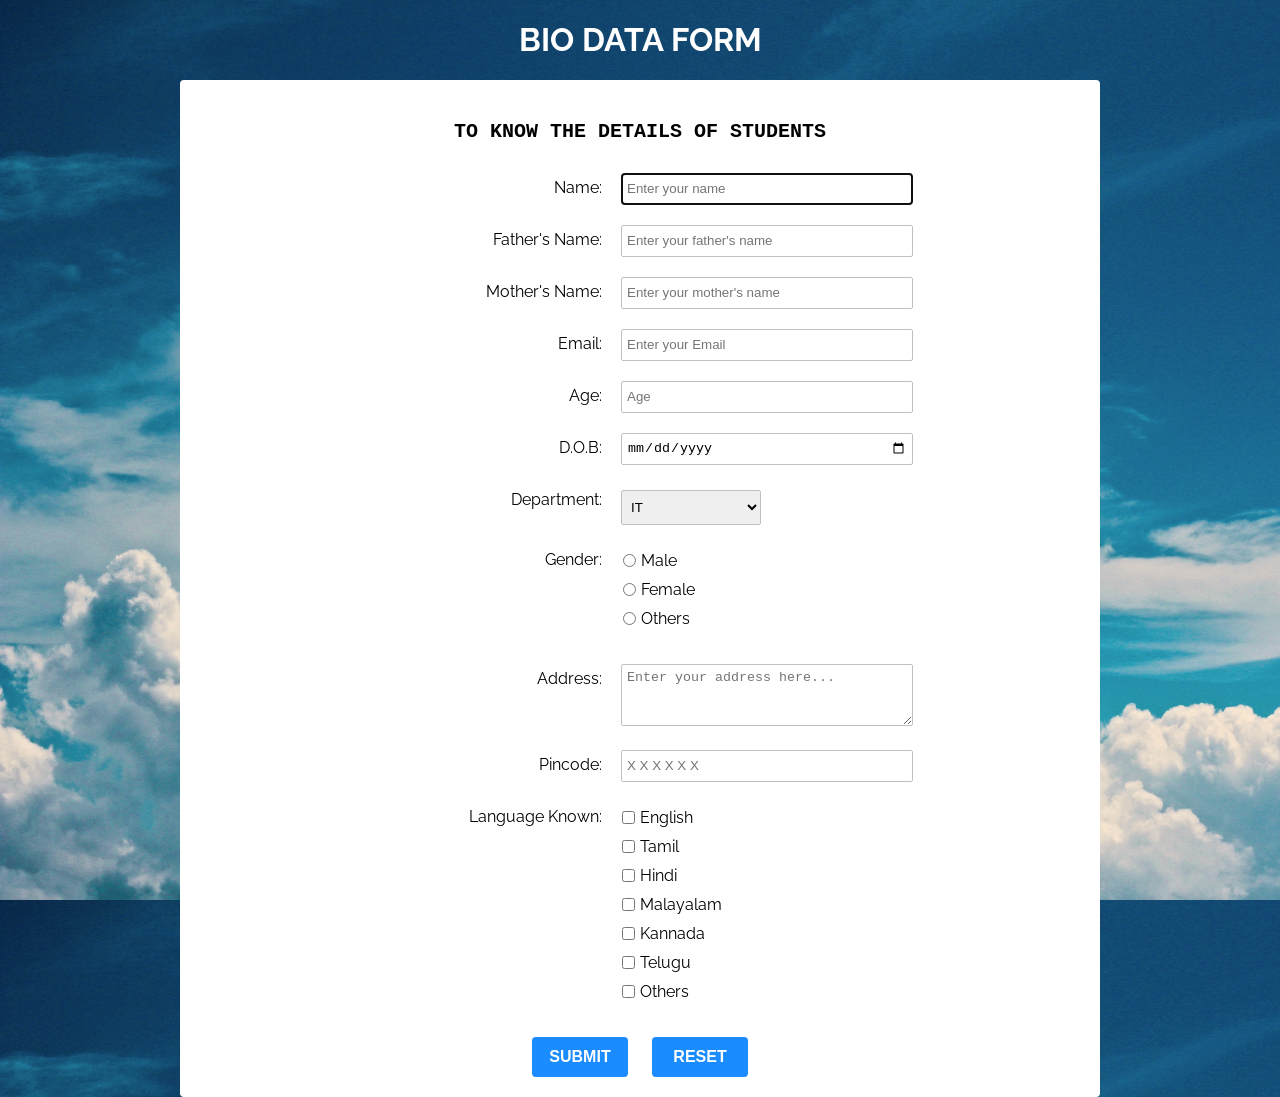
<file: Assign-1/index.html>
<!DOCTYPE html>
<html lang="en">
<head>
    <meta charset="UTF-8">
    <meta http-equiv="X-UA-Compatible" content="IE=edge">
    <meta name="viewport" content="width=device-width, initial-scale=1.0">
    <title>ASSIGNMENT-1 | FORM</title>
    <link rel="stylesheet" href="./css/style.css"> 
</head>
<body>
       <h1 id="title">BIO DATA FORM</h1>
       <div id="form-outer">
            <p> 
                <b>To know the details of students</b>
            </p>
            <form id="survey-form" method="GET" action="">
                <div class="rowTab">
                    <div class="labels">
                      <label id="name-label" for="name">Name: </label>
                    </div>
                    <div class="rightTab">
                      <input autofocus type="text" name="name" id="name" class="input-field" placeholder="Enter your name" required>
                    </div>
                </div>

                <div class="rowTab">
                    <div class="labels">
                        <label id="fname-label" for="fname">Father's Name: </label>
                    </div>
                    <div class="rightTab">
                        <input autofocus type="text" name="fname" id="fname" class="input-field" placeholder="Enter your father's name" required>
                    </div>
                </div>  

                <div class="rowTab">
                    <div class="labels">
                      <label id="mname-label" for="mname">Mother's Name: </label>
                    </div>
                    <div class="rightTab">
                      <input autofocus type="text" name="mname" id="mname" class="input-field" placeholder="Enter your mother's name" required>
                    </div>
                </div>

                <div class="rowTab">
                    <div class="labels">
                      <label id="email-label" for="email">Email: </label>
                    </div>
                    <div class="rightTab">
                      <input type="email" name="email" id="email" class="input-field" required placeholder="Enter your Email">
                    </div>
                </div>

                <div class="rowTab">
                    <div class="labels">
                      <label id="number-label" for="age">Age: </label>
                    </div>
                    <div class="rightTab">
                      <input type="number" name="age" id="number" min="1" max="125" class="input-field" placeholder="Age" required>
                    </div>
                </div>

                <div class="rowTab">
                    <div class="labels">
                      <label id="dob-label" for="dob">D.O.B: </label>
                    </div>
                    <div class="rightTab">
                      <input type="date" name="dob" id="iddob" class="input-field" required>
                    </div>
                </div>

                <div class="rowTab">
                    <div class="labels">
                      <label for="department">Department: </label>
                    </div>
                    <div class="rightTab">
                      <select id="dropdown" name="department" class="dropdown">
                      <option disabled value>Select an option</option>
                      <option value="it">IT</option>
                      <option value="cse">CSE</option>
                      <option value="ece">ECE</option>
                      <option value="mech">MECH</option>
                      <option value="civil">CIVIL</option>
                      <option value="other">Other</option>
                      </select>
                    </div>
                </div>

                <div class="rowTab">
                    <div class="labels">
                      <label for="gender">Gender: </label>
                    </div>
                    <div class="rightTab">
                      <ul style="list-style: none;">
                        <li class="radio"><label><input name="radio-buttons" value="male"  type="radio" class="userRatings" >Male</label></li>
                        <li class="radio"><label><input name="radio-buttons" value="female"  type="radio" class="userRatings" >Female</label></li>
                        <li class="radio"><label><input name="radio-buttons" value="others"  type="radio" class="userRatings" >Others</label></li>
                      </ul>
                    </div>
                </div>

                <div class="rowTab">
                    <div class="labels">
                      <label for="address">Address: </label>
                    </div>
                    <div class="rightTab">
                      <textarea id="comments" class="input-field" style="height:50px;resize:vertical;" name="address" placeholder="Enter your address here..."></textarea>
                    </div>
                </div>

                <div class="rowTab">
                    <div class="labels">
                      <label for="pincode">Pincode: </label>
                </div>

                <div class="rightTab">
                    <input type="number" name="pincode" id="idpincode" class="input-field" style="height:20px;resize:vertical;" placeholder="X X X X X X"></div>
                </div>

                <div class="rowTab">
                    <div class="labels">
                      <label for="language">Language Known: </label>
                    </div>
                    <div class="rightTab">
                      <ul id="language" style="list-style: none;">
                        <li class="checkbox"><label><input name="prefer" value="english" type="checkbox" class="userRatings">English</label></li>
                        <li class="checkbox"><label><input name="prefer" value="tamil" type="checkbox" class="userRatings">Tamil</label></li>
                        <li class="checkbox"><label><input name="prefer" value="hindi" type="checkbox" class="userRatings">Hindi</label></li>
                        <li class="checkbox"><label><input name="prefer" value="malayalam" type="checkbox" class="userRatings">Malayalam</label></li>
                        <li class="checkbox"><label><input name="prefer" value="kannada" type="checkbox" class="userRatings">Kannada</label></li>
                        <li class="checkbox"><label><input name="prefer" value="telugu" type="checkbox" class="userRatings">Telugu</label></li>
                        <li class="checkbox"><label><input name="prefer" value="others" type="checkbox" class="userRatings">Others</label></li>
                      </ul>
                    </div>
                </div>

                <button id="submit" type="submit" class="button">Submit</button>
                <button id="reset" type="reset" class="button">Reset</button>

                </div>
            </form>
       </div>
</body>
</html>
</file>
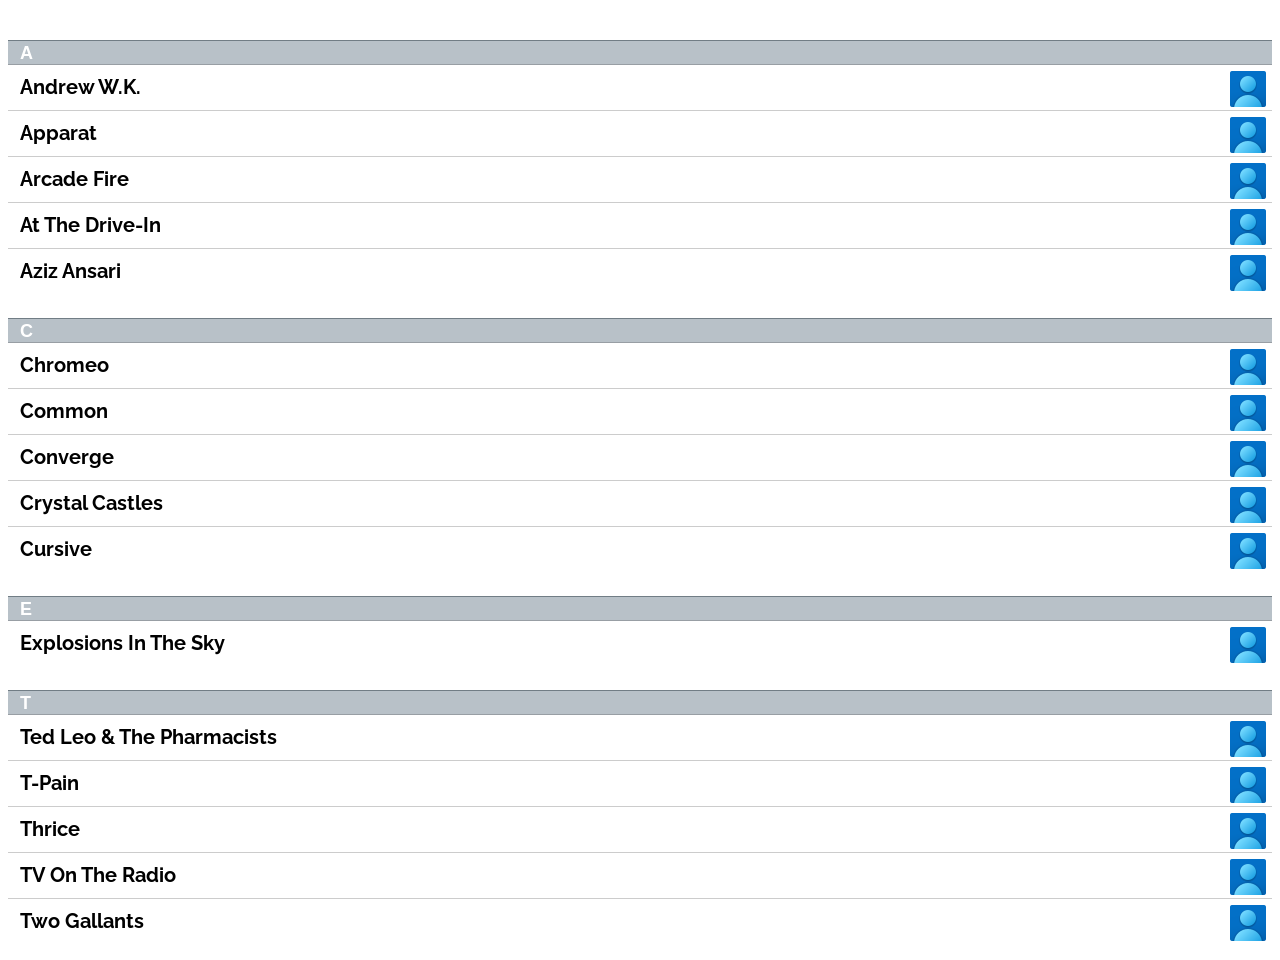
<file: Assign-2/index.html>
<!DOCTYPE html>
<html lang="en">
  <head>
    <meta charset="UTF-8" />
    <meta http-equiv="X-UA-Compatible" content="IE=edge" />
    <meta name="viewport" content="width=device-width, initial-scale=1.0" />
    <link rel="stylesheet" href="style.css" />
    <script src="https://ajax.googleapis.com/ajax/libs/jquery/3.2.1/jquery.min.js"></script>
    <script>
      $(document).ready(function () {
        $("#show").click(function () {
          $(".menu").toggle("slide");
        });
      });
    </script>
    <title>Document</title>
  </head>
  <body>
    <dl>
      <div>
        <dt>A</dt>
        <dd id="show">Andrew W.K.
            <div class="menu" style="display: none;">987654321</div>
        </dd>
        <dd>Apparat
            <div style="display: none;">987654321</div>
        </dd>
        <dd>Arcade Fire
            <div style="display: none;">987654321</div>
        </dd>
        <dd>At The Drive-In
            <div style="display: none;">987654321</div>
        </dd>
        <dd>Aziz Ansari
            <div style="display: none;">987654321</div>
        </dd>
      </div>
      <div>
        <dt>C</dt>
        <dd>Chromeo
            <div style="display: none;">987654321</div>
        </dd>
        <dd>Common
            <div style="display: none;">987654321</div>
        </dd>
        <dd>Converge
            <div style="display: none;">987654321</div>
        </dd>
        <dd>Crystal Castles
            <div style="display: none;">987654321</div>
        </dd>
        <dd>Cursive
            <div style="display: none;">987654321</div>
        </dd>
      </div>
      <div>
        <dt>E</dt>
        <dd>Explosions In The Sky
            <div style="display: none;">987654321</div>
        </dd>
      </div>
      <div>
        <dt>T</dt>
        <dd>Ted Leo &amp; The Pharmacists
            <div style="display: none;">987654321</div>
        </dd>
        <dd>T-Pain
            <div style="display: none;">987654321</div>
        </dd>
        <dd>Thrice
            <div style="display: none;">987654321</div>
        </dd>
        <dd>TV On The Radio
            <div style="display: none;">987654321</div>
        </dd>
        <dd>Two Gallants
            <div style="display: none;">987654321</div>
        </dd>
      </div>
    </dl>
  </body>
</html>
</file>
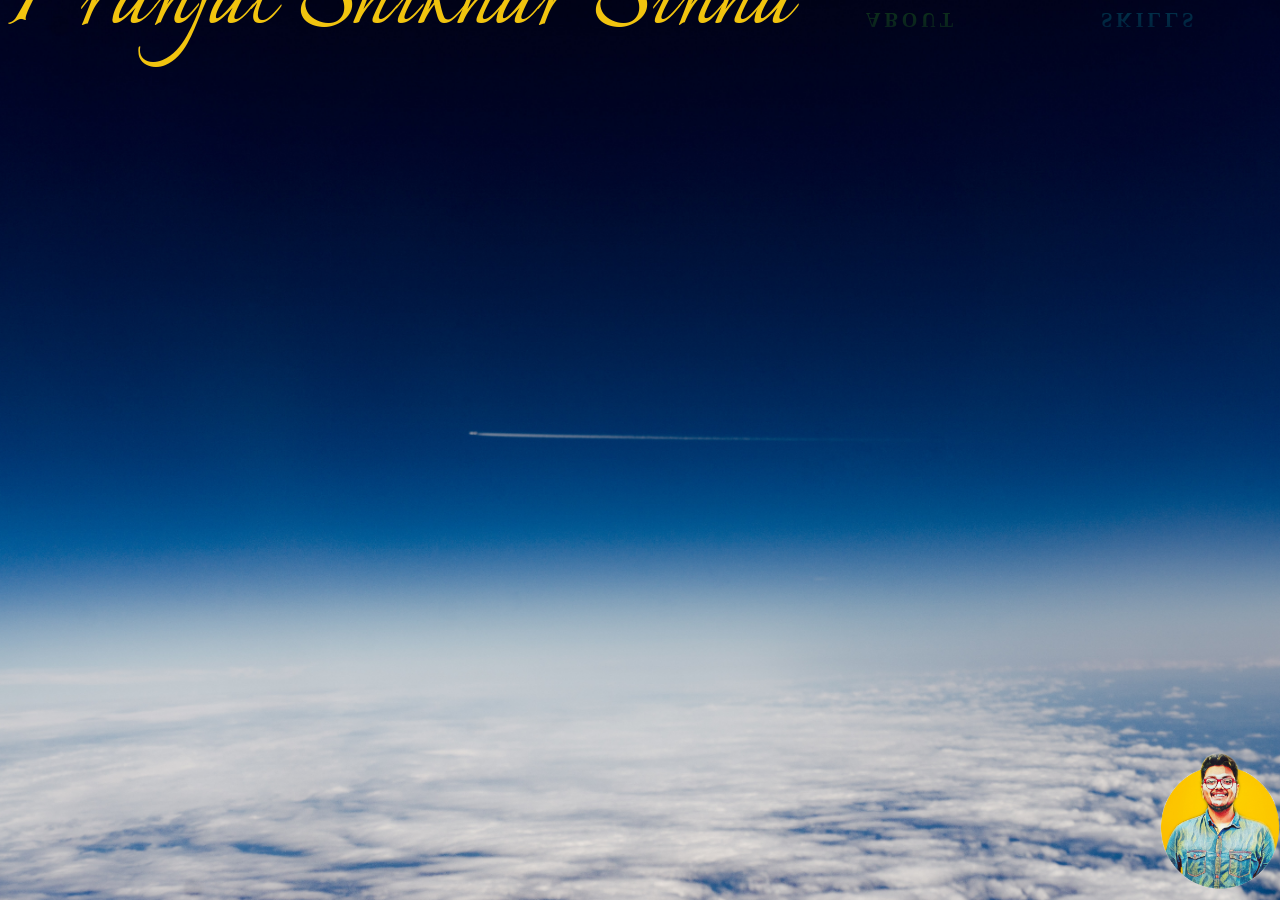
<file: Assign-3/index.html>
<!DOCTYPE html>
<html>
<head>
	<meta charset="utf-8">
	<title>Portfolio!</title>
	<link rel="stylesheet" type="text/css" href="style.css">
	<link rel="stylesheet" href="https://stackpath.bootstrapcdn.com/font-awesome/4.7.0/css/font-awesome.min.css">
	<link href="https://fonts.googleapis.com/css?family=Italianno&display=swap" rel="stylesheet">
</head>
<body>
	<p>
		<span>Pranjal&nbsp;</span>
		<span>Shikhar&nbsp;</span>
		<span>Sinha</span>
	</p>

	<a href="#">
		<span></span>
		<span></span>
		<span></span>
		<span></span>
		<strong>ABOUT</strong>
	</a>
	<a href="#">
		<span></span>
		<span></span>
		<span></span>
		<span></span>
		<strong>SKILLS</strong>
	</a>
	<a href="#">
		<span></span>
		<span></span>
		<span></span>
		<span></span>
		<strong>Contact</strong>
	</a>
	<img src="./images/homepage_icon.png">
	
</body>
</html>
</file>
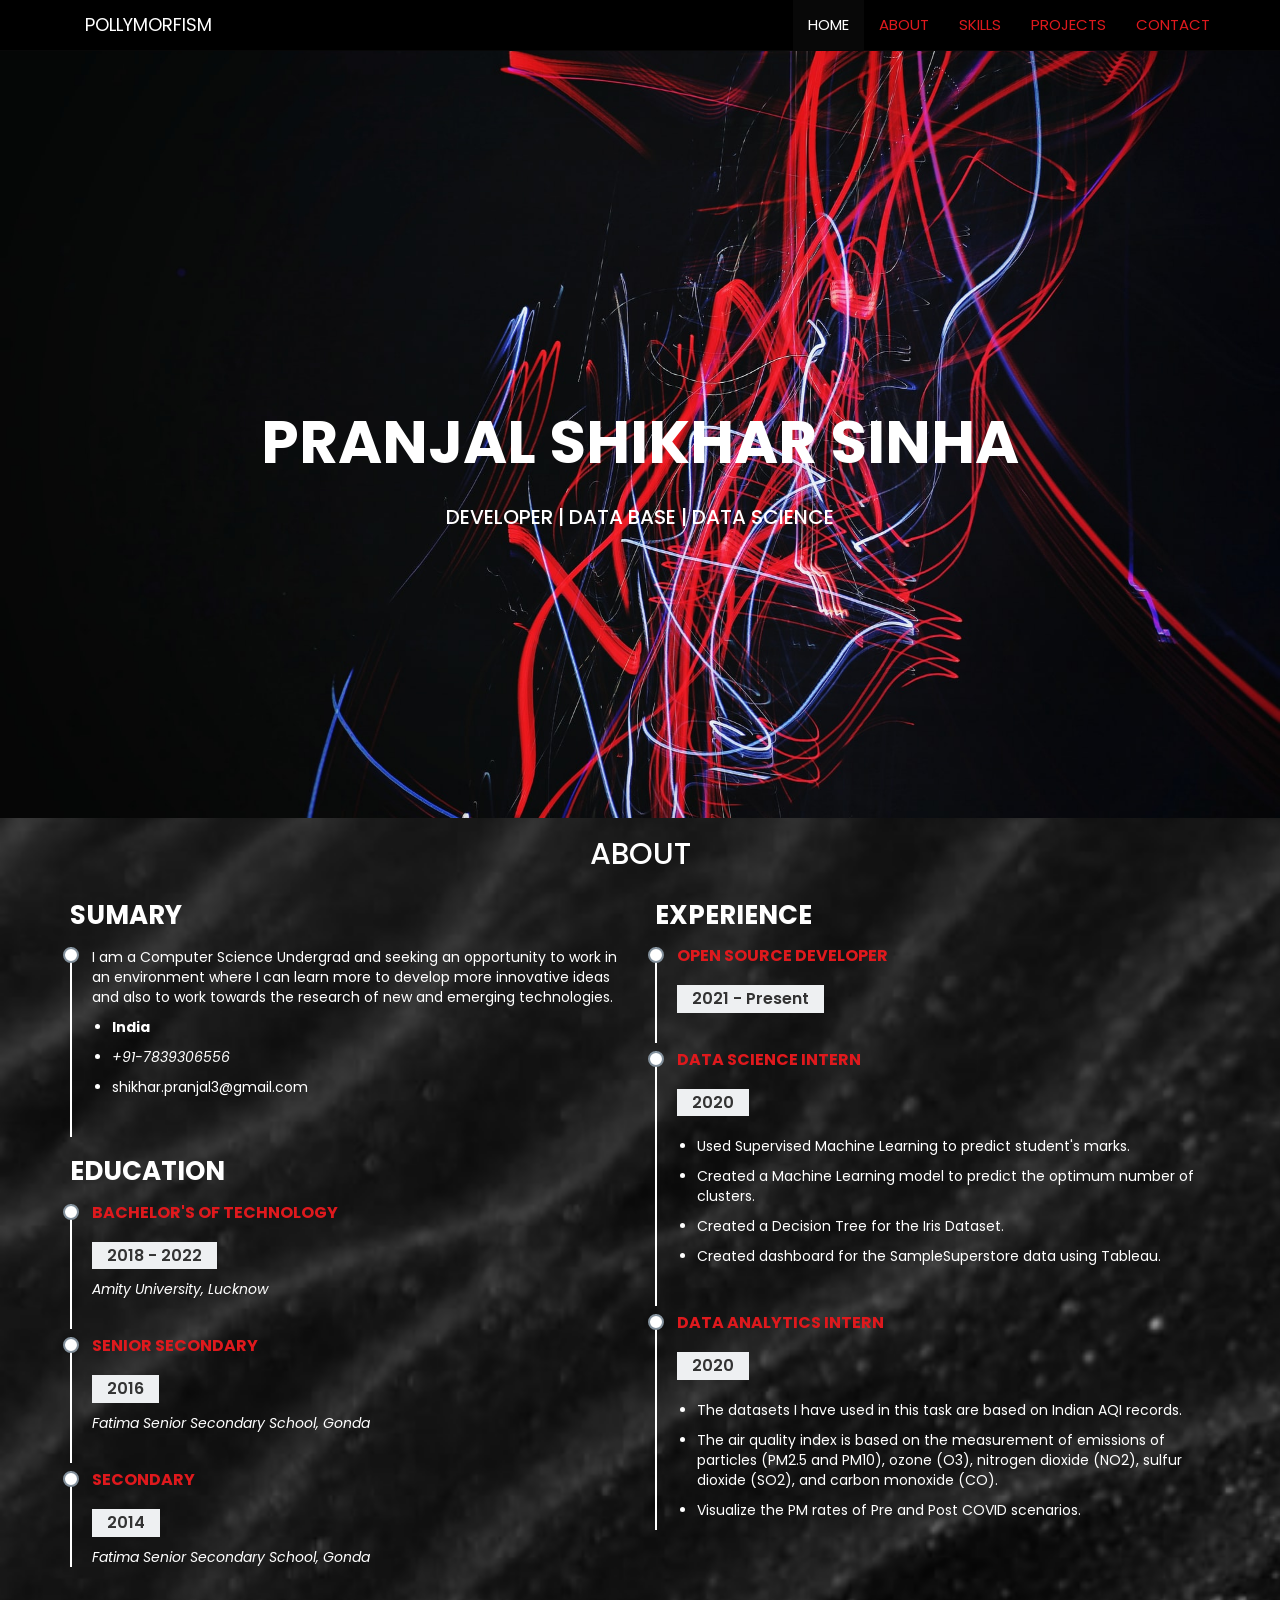
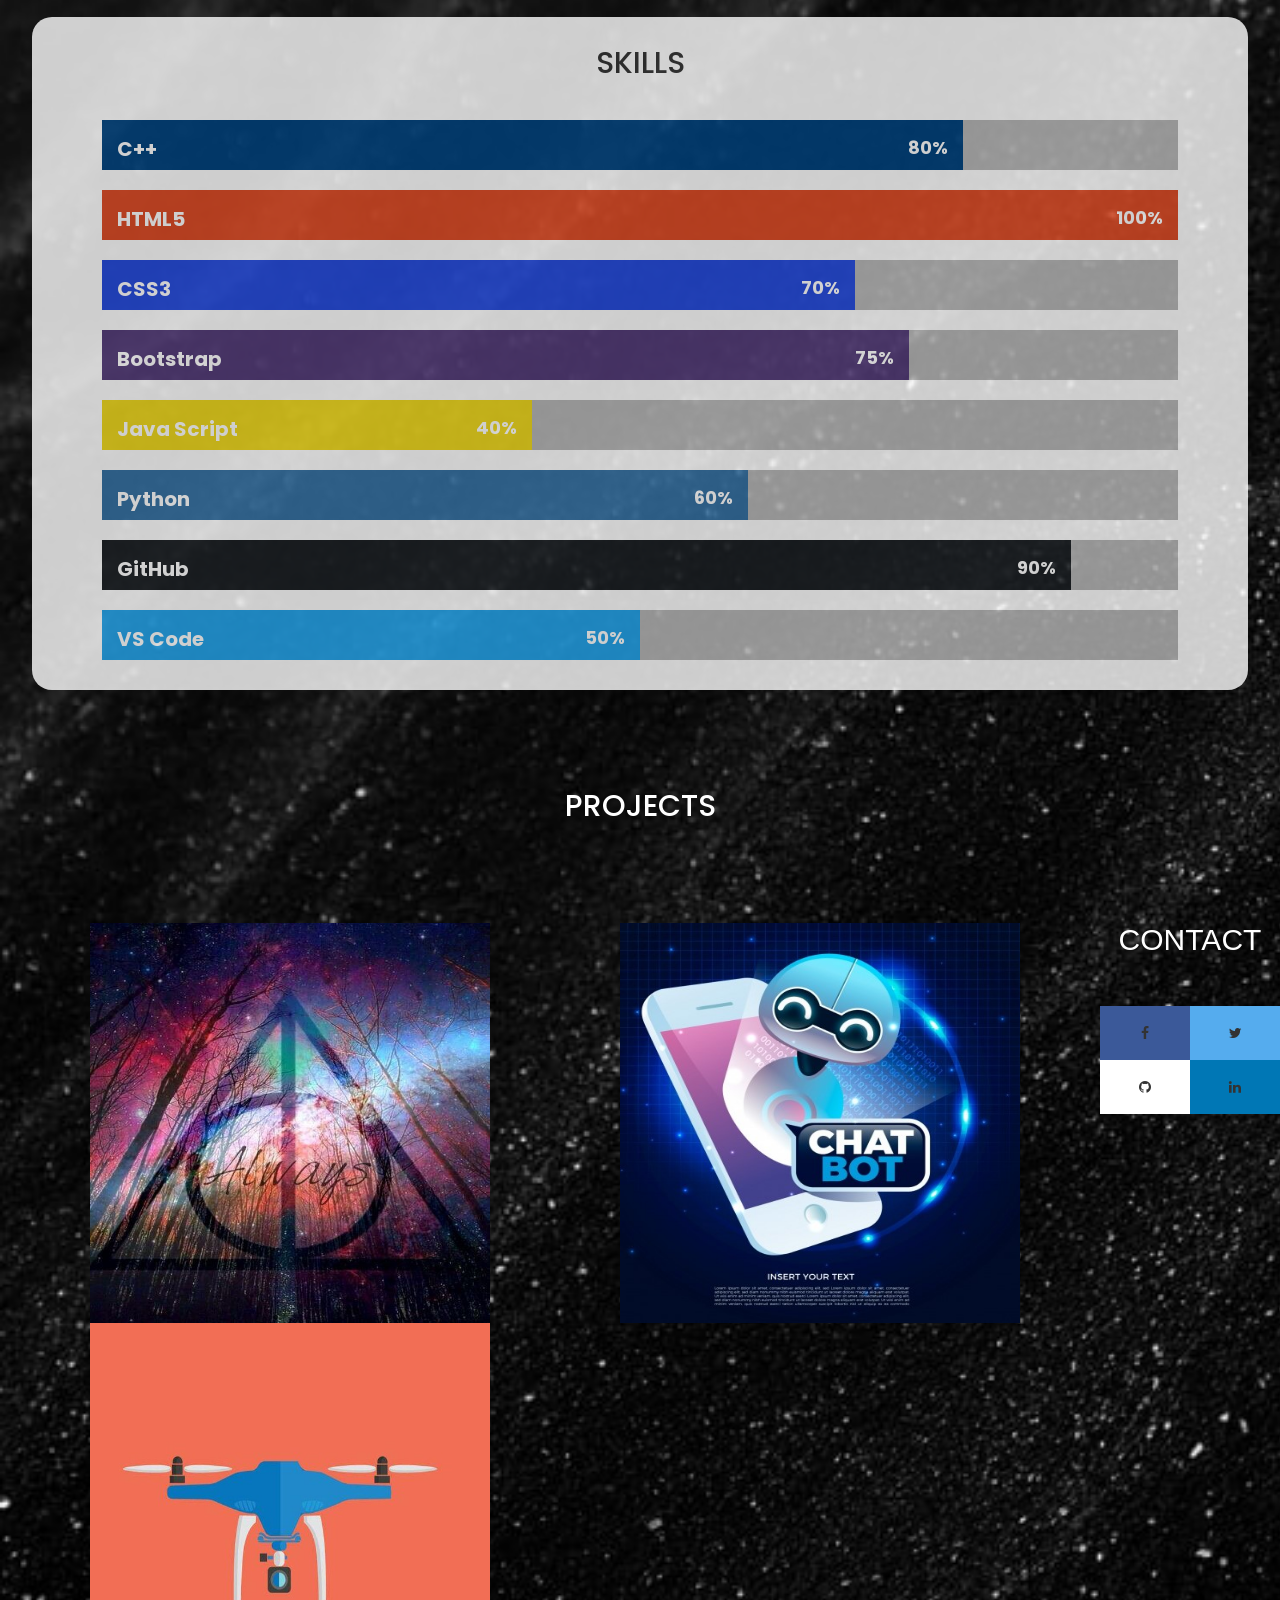
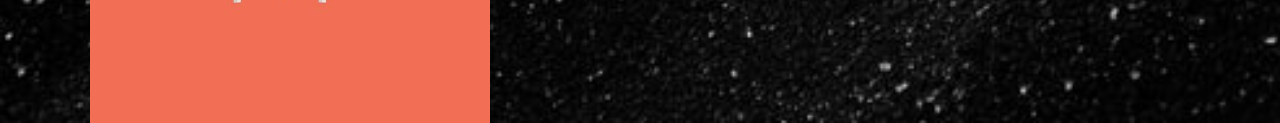
<file: Assign-5/index.html>
<!DOCTYPE html>
<html lang="en">

<head>
    <meta charset="UTF-8">
    <meta http-equiv="X-UA-Compatible" content="IE=edge">
    <meta name="viewport" content="width=device-width, initial-scale=1.0">
    <title>Document</title>
    <link rel="stylesheet" href="https://maxcdn.bootstrapcdn.com/bootstrap/3.4.0/css/bootstrap.min.css">
    <link rel="stylesheet" href="https://cdnjs.cloudflare.com/ajax/libs/font-awesome/4.7.0/css/font-awesome.min.css">
    <script src="https://ajax.googleapis.com/ajax/libs/jquery/3.4.1/jquery.min.js"></script>
    <script src="https://maxcdn.bootstrapcdn.com/bootstrap/3.4.0/js/bootstrap.min.js"></script>

    <link rel="stylesheet" href="style.css">
</head>

<body>

    <!-- Header -->
    <nav class="navbar navbar-inverse navbar-fixed-top" style="background: #000;">
        <div role="navigation">
            <div class="container">
                <div class="navbar-header">
                    <button class="navbar-toggle" type="button" data-toggle="collapse" data-target=".navbar-collapse">
                <span class="sr-only">Toggle navigation</span>
                <span class="icon-bar"></span>
                <span class="icon-bar"></span>
                <span class="icon-bar"></span>
              </button>
                    <a href="#" class="navbar-brand">POLLYMORFISM</a>
                </div>
                <div class="navbar-collapse collapse">
                    <ul class="nav navbar-nav navbar-right">
                        <li class="active"><a href="#">Home</a></li>
                        <li> <a href="#">About</a> </li>
                        <li><a href="#">Skills</a> </li>
                        <li><a href="#">Projects</a> </li>
                        <li><a href="#">Contact</a> </li>
                    </ul>
                </div>
            </div>
        </div>
    </nav>

    <!-- About -->
    <section class="about">
        <p>pranjal shikhar sinha</p>
        <h1 style="font-size: 20px;">developer | data base | data science</h1>
    </section>

    <!-- ======= My Resume Section ======= -->
    <section id="resume" class="resume">
        <div class="container">

            <div class="section-title">
                <h2 style="color: #fff;">About</h2>
            </div>

            <div class="row">
                <div class="col-lg-6">
                    <h3 class="resume-title">Sumary</h3>
                    <div class="resume-item pb-0" style="color: #fff;">
                        <!-- <h4>Alice Barkley</h4> -->
                        <p>I am a Computer Science Undergrad and seeking an opportunity to work in an environment where I can learn more to develop more innovative ideas and also to work towards the research of new and emerging technologies. </p>
                        <p>
                            <ul>
                                <li><b>India</b></li>
                                <li><em>+91-7839306556</em></li>
                                <li>shikhar.pranjal3@gmail.com</li>
                            </ul>
                        </p>
                    </div>

                    <h3 class="resume-title">Education</h3>
                    <div class="resume-item">
                        <h4>Bachelor's of Technology</h4>
                        <h5>2018 - 2022</h5>
                        <p style="color: #fff;"><em>Amity University, Lucknow</em></p>
                    </div>
                    <div class="resume-item">
                        <h4>Senior Secondary</h4>
                        <h5>2016</h5>
                        <p style="color: #fff;"><em>Fatima Senior Secondary School, Gonda</em></p>
                    </div>
                    <div class="resume-item">
                        <h4>Secondary</h4>
                        <h5>2014</h5>
                        <p style="color: #fff;"><em>Fatima Senior Secondary School, Gonda</em></p>
                    </div>
                </div>

                <div class="col-lg-6">
                    <h3 class="resume-title">Experience</h3>
                    <div class="resume-item">
                        <h4>Open Source Developer</h4>
                        <h5>2021 - Present</h5>
                        <!-- <p><em>Experion, New York, NY </em></p>
                        <p>
                            <ul>
                                <li>Lead in the design, development, and implementation of the graphic, layout, and production communication materials</li>
                                <li>Delegate tasks to the 7 members of the design team and provide counsel on all aspects of the project. </li>
                                <li>Supervise the assessment of all graphic materials in order to ensure quality and accuracy of the design</li>
                                <li>Oversee the efficient use of production project budgets ranging from $2,000 - $25,000</li>
                            </ul>
                        </p> -->
                    </div>
                    <div class="resume-item">
                        <h4>Data Science Intern</h4>
                        <h5>2020</h5>
                        <!-- <p><em>Stepping Stone Advertising, New York, NY</em></p> -->
                        <p>
                            <ul style="color: #fff;">
                                <li>Used Supervised Machine Learning to predict student's marks.</li>
                                <li>Created a Machine Learning model to predict the optimum number of clusters.</li>
                                <li>Created a Decision Tree for the Iris Dataset.</li>
                                <li>Created dashboard for the SampleSuperstore data using Tableau.</li>
                            </ul>
                        </p>
                    </div>
                    <div class="resume-item">
                        <h4>Data Analytics Intern</h4>
                        <h5>2020</h5>
                        <!-- <p><em>Stepping Stone Advertising, New York, NY</em></p> -->
                        <p>
                            <ul style="color: #fff;">
                                <li>The datasets I have used in this task are based on Indian AQI records.</li>
                                <li>The air quality index is based on the measurement of emissions of particles (PM2.5 and PM10), ozone (O3), nitrogen dioxide (NO2), sulfur dioxide (SO2), and carbon monoxide (CO).</li>
                                <li>Visualize the PM rates of Pre and Post COVID scenarios.</li>
                            </ul>
                        </p>
                    </div>
                </div>
            </div>
        </div>
    </section>

    <!-- SKILLS -->
    <center>
        <div id="SkillBox">
            <center>
                <h2 style="text-transform: uppercase; padding-bottom: 20px;">Skills</h2>
            </center>
            <div class="SkillBar">
                <div id="Skill-Cpp">
                    <span class="Skill-Area ">C++</span>
                    <span class="PercentText ">80%</span>
                </div>
            </div>

            <div class="SkillBar">
                <div id="Skill-HTML">
                    <span class="Skill-Area ">HTML5</span>
                    <span class="PercentText ">100%</span>
                </div>
            </div>

            <div class="SkillBar">
                <div id="Skill-CSS">
                    <span class="Skill-Area ">CSS3</span>
                    <span class="PercentText ">70%</span>
                </div>
            </div>

            <div class="SkillBar">
                <div id="Skill-Bootstrap">
                    <span class="Skill-Area ">Bootstrap</span>
                    <span class="PercentText ">75%</span>
                </div>
            </div>

            <div class="SkillBar">
                <div id="Skill-JavaScript">
                    <span class="Skill-Area ">Java Script</span>
                    <span class="PercentText ">40%</span>
                </div>
            </div>

            <div class="SkillBar">
                <div id="Skill-Python">
                    <span class="Skill-Area ">Python</span>
                    <span class="PercentText ">60%</span>
                </div>
            </div>

            <div class="SkillBar">
                <div id="Skill-GitHub">
                    <span class="Skill-Area ">GitHub</span>
                    <span class="PercentText ">90%</span>
                </div>
            </div>

            <div class="SkillBar">
                <div id="Skill-VSCode">
                    <span class="Skill-Area ">VS Code</span>
                    <span class="PercentText ">50%</span>
                </div>
            </div>

            <!-- <div class="SkillBar">
                <div id="Skill-SQL">
                    <span class="Skill-Area ">MySQL</span>
                    <span class="PercentText ">80%</span>
                </div>
            </div> -->

            <!-- <div class="SkillBar">
                <div id="Skill-VBNET">
                    <span class="Skill-Area ">VB.NET</span>
                    <span class="PercentText ">35%</span>
                </div>
            </div> -->

        </div>
    </center>

    <!-- Projects -->
    <section class="projects">
        <h2>Projects</h2>
        <ul>
            <li>
                <div class="card" style="width: 18rem;">
                    <img src="cloak.jpg" class="card-img-top" style="height: 400px; width: 400px;">
                    <!-- <div class="card-body">
                        <h2 class="card-title" style="display: inline; color: #fff;">Invisibility Cloak Filter</h2>
                        <p class="card-text" style="color: #fff;">Used python and OpenCV to create an "invisibility cloak". It allows the user to hide themselves while keeping their background intact - acting like the famous cloak from Harry Potter!</p>
                        <a href="#" class="btn btn-primary">Go somewhere</a>
                    </div> -->
                </div>
            </li>
            <li>
                <div class="card" style="width: 18rem;">
                    <img src="chatbot.jpg" class="card-img-top" style="height: 400px; width: 400px;">
                    <!-- <div class="card-body">
                        <h2 class="card-title" style="color: #fff;">Telegram Chat Bot</h2>
                        <p class="card-text" style="color: #fff;">A Telegram News Bot which provides you Top 5 latest news. It includes a responsive keyboard. It gives the news about a particular country in particular language.</p>
                        <a href="#" class="btn btn-primary">Go somewhere</a>
                    </div> -->
                </div>
            </li>
            <li>
                <div class="card" style="width: 18rem;">
                    <img src="drone.jpg" class="card-img-top" style="height: 400px; width: 400px;">
                    <!-- <div class="card-body">
                        <h2 class="card-title" style="color: #fff;">AR Drone</h2>
                        <p class="card-text" style="color: #fff;">A working drone created using Augmented Reality (AR Foundation & AR Core) for the Android Devices.</p>
                        <a href="#" class="btn btn-primary">Go somewhere</a>
                    </div> -->
                </div>
            </li>
        </ul>
    </section>
    <!-- Contact -->




    <h2 style="color: #fff; text-transform: uppercase; text-align: center; margin: 100px 0 50px 0;">Contact</h2>
    <div class="menu">
        <div class="mycontainer">
            <span class="fa fa-facebook"></span>
        </div>
        <div class="mycontainer" style="background: #55acee;">
            <span class="fa fa-twitter"></span>
        </div>
        <div class="mycontainer" style="background: #fff;">
            <span class="fa fa-github"></span>
        </div>
        <div class="mycontainer" style="background: #0077B5;">
            <span class="fa fa-linkedin"></span>
        </div>
    </div>




</body>

</html>
</file>
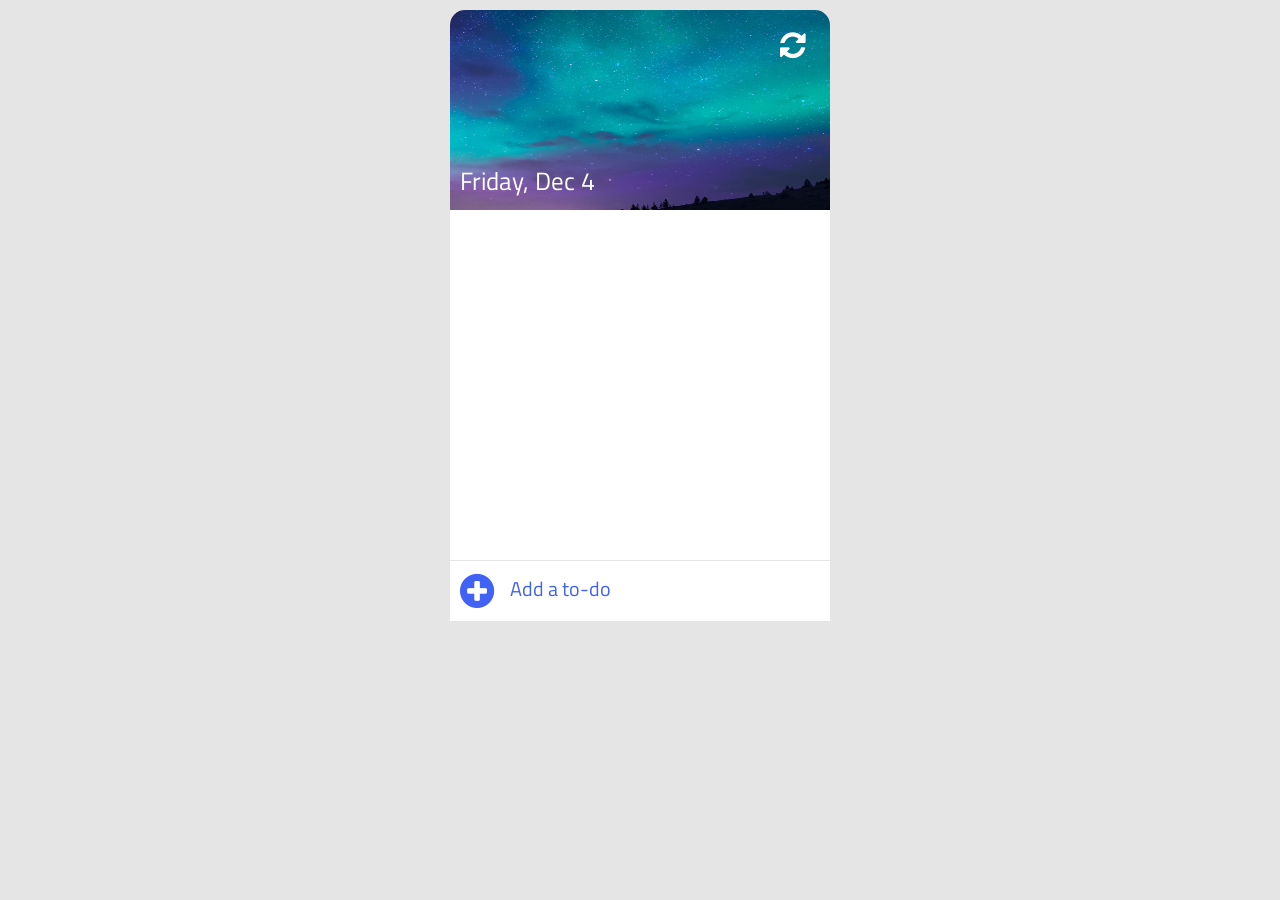
<file: Assign-6/index.html>
<!DOCTYPE html>
<html lang="en">
<head>
    <meta charset="UTF-8">
    <title>JavaScript - To Do List</title>
    <link rel="stylesheet" href="https://fonts.googleapis.com/css?family=Titillium+Web">
    <link rel="stylesheet" href="css/font-awesome.css">
    <link rel="stylesheet" href="css/style.css">
</head>
<body>
    <div class="container">
        <div class="header">
            <div class="clear">
                <i class="fa fa-refresh"></i>
            </div>
            <div id="date"></div>
        </div>
        <div class="content">
            <ul id="list">
               <!-- 
                <li class="item">
                    <i class="fa fa-circle-thin co" job="complete" id="0"></i>
                    <p class="text">Drink Coffee</p>
                    <i class="fa fa-trash-o de" job="delete" id="0"></i> 
                </li> -->
            </ul>
        </div>
        <div class="add-to-do">
            <i class="fa fa-plus-circle"></i>
            <input type="text" id="input" placeholder="Add a to-do">
        </div>
    </div>
    <script src="js/app.js"></script>
</body>
</html>
</file>
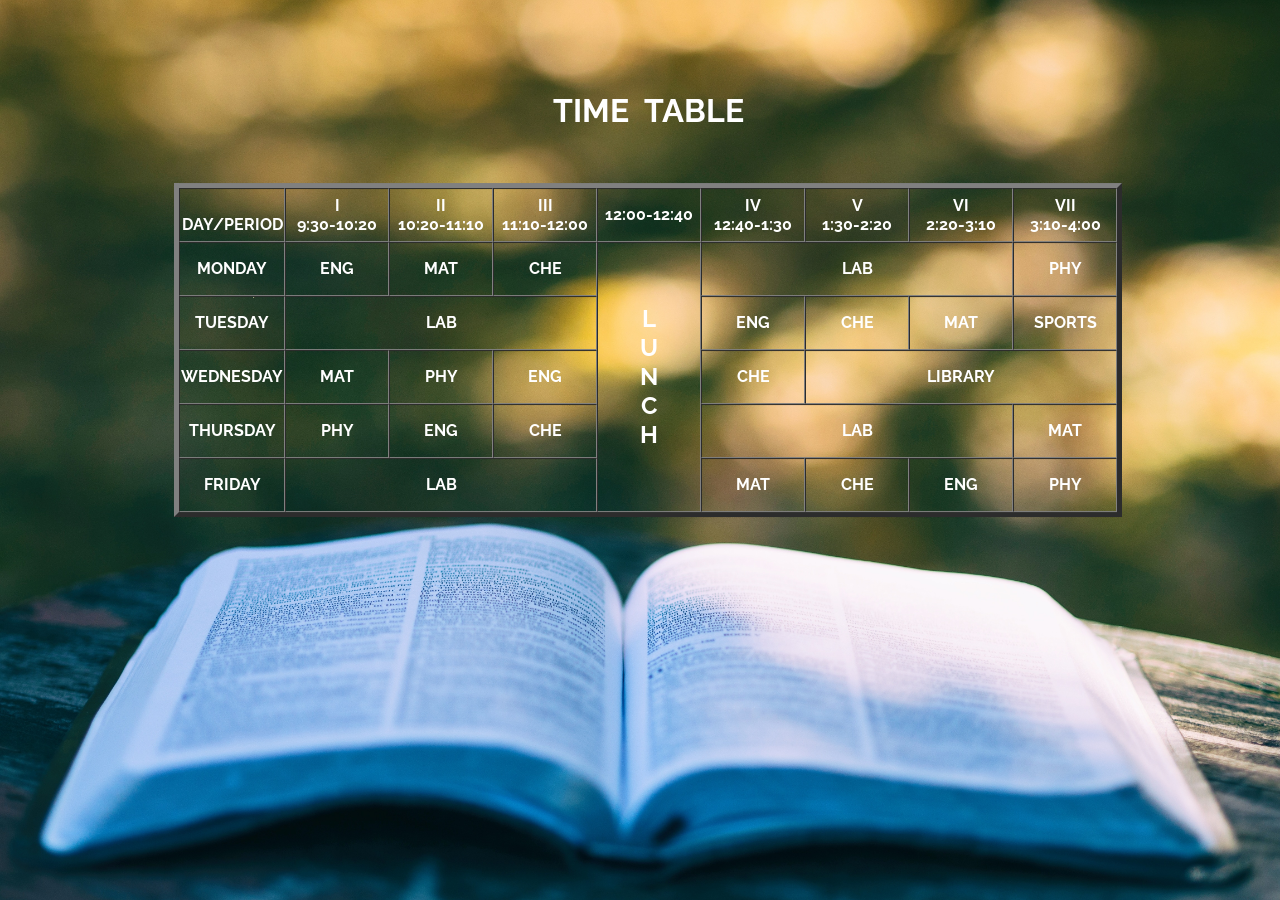
<file: Assign-1/time_table.html>
<!DOCTYPE html> 
<html lang="en"> 
<head>
    <meta charset="UTF-8">
    <meta http-equiv="X-UA-Compatible" content="IE=edge">
    <meta name="viewport" content="width=device-width, initial-scale=1.0">
    <title>ASSIGNMENT-1 | TIME TABLE</title>
    <link rel="stylesheet" href="./css/time_table.css"> 
</head>
<body> 
    <div class="bg-image"></div>
    <h1>TIME TABLE</h1> 
    <table border="5" cellspacing="0" align="center" class="table"> 
        <tr class="row-col"> 
            <td align="center" height="50" 
                width="100"><br> 
                <b>Day/Period</b></br> 
            </td> 
            <td align="center" height="50" 
                width="100"> 
                <b>I<br>9:30-10:20</b> 
            </td> 
            <td align="center" height="50" 
                width="100"> 
                <b>II<br>10:20-11:10</b> 
            </td> 
            <td align="center" height="50" 
                width="100"> 
                <b>III<br>11:10-12:00</b> 
            </td> 
            <td align="center" height="50" 
                width="100"> 
                <b>12:00-12:40</b> 
            </td> 
            <td align="center" height="50" 
                width="100"> 
                <b>IV<br>12:40-1:30</b> 
            </td> 
            <td align="center" height="50" 
                width="100"> 
                <b>V<br>1:30-2:20</b> 
            </td> 
            <td align="center" height="50" 
                width="100"> 
                <b>VI<br>2:20-3:10</b> 
            </td> 
            <td align="center" height="50" 
                width="100"> 
                <b>VII<br>3:10-4:00</b> 
            </td> 
        </tr> 
        <tr> 
            <td align="center" height="50" class="row-col"> 
                <b>Monday</b></td> 
            <td align="center" height="50">Eng</td> 
            <td align="center" height="50">Mat</td> 
            <td align="center" height="50">Che</td> 
            <td rowspan="6" align="center" height="50" class="lunch"> 
                <h2>L<br>U<br>N<br>C<br>H</h2> 
            </td> 
            <td colspan="3" align="center" 
                height="50">LAB</td> 
            <td align="center" height="50">Phy</td> 
        </tr> 
        <tr> 
            <td align="center" height="50" class="row-col"> 
                <b>Tuesday</b> 
            </td> 
            <td colspan="3" align="center" 
                height="50">LAB 
            </td> 
            <td align="center" height="50">Eng</td> 
            <td align="center" height="50">Che</td> 
            <td align="center" height="50">Mat</td> 
            <td align="center" height="50">SPORTS</td> 
        </tr> 
        <tr> 
            <td align="center" height="50" class="row-col"> 
                <b>Wednesday</b> 
            </td> 
            <td align="center" height="50">Mat</td> 
            <td align="center" height="50">phy</td> 
            <td align="center" height="50">Eng</td> 
            <td align="center" height="50">Che</td> 
            <td colspan="3" align="center" 
                height="50">LIBRARY 
            </td> 
        </tr> 
        <tr> 
            <td align="center" height="50" class="row-col"> 
                <b>Thursday</b> 
            </td> 
            <td align="center" height="50">Phy</td> 
            <td align="center" height="50">Eng</td> 
            <td align="center" height="50">Che</td> 
            <td colspan="3" align="center" 
                height="50">LAB 
            </td> 
            <td align="center" height="50">Mat</td> 
        </tr> 
        <tr> 
            <td align="center" height="50" class="row-col"> 
                <b>Friday</b> 
            </td> 
            <td colspan="3" align="center" 
                height="50">LAB 
            </td> 
            <td align="center" height="50">Mat</td> 
            <td align="center" height="50">Che</td> 
            <td align="center" height="50">Eng</td> 
            <td align="center" height="50">Phy</td> 
        </tr> 
    </table> 
</body> 
  
</html>
</file>
<file: Assign-1/css/style.css>
@import url(https://fonts.googleapis.com/css?family=Raleway:400,500);

html {
  background: url(../images/image.jpg);
  background-size: cover;
  height: 100%;
}

body {
  text-align: center;
  font-family: 'Raleway', Helvetica, sans-serif;
  min-width: 320px;
}

header {
  font-size: 2em;
  font-weight: bold;
  margin: 20px;
}

h1 {
  color: white;
}

#form-outer {
  background-color: white;
  margin: 0 auto;
  border-radius: 4px;
  width: 75%;
  max-width: 900px;
  padding: 10px;
  padding-top: 20px;
}

p {
  font-family:'Courier New', Courier, monospace;
  text-transform: uppercase;
  font-size: 20px;
}

.labels {
  display: inline-block;
  text-align: right;
  width: 40%;
  padding: 5px;
  vertical-align: top;
  margin-top: 10px;
}

.rightTab {
  display: inline-block;
  text-align: left;
  width: 48%;
  vertical-align: middle;
}

.input-field {
  height: 20px;
  width: 280px;
  padding: 5px;
  margin: 10px;
  border: 1px solid #c0c0c0;
  border-radius: 2px;
}

#userAge {
  width: 40px;
}

.userRatings,
input[type="checkbox"] {
  float: left;
  margin-right: 5px;
}

#submit {
  background-color: #1a8cff;
  border-radius: 4px;
  color: white;
  font-size: 1em;
  height: 40px;
  width: 96px;
  margin: 10px;
  border: 0px solid;
}

#reset {
  background-color: #1a8cff;
  border-radius: 4px;
  color: white;
  font-size: 1em;
  height: 40px;
  width: 96px;
  margin: 10px;
  border: 0px solid;
}
.dropdown {
  height: 35px;
  width: 140px;
  padding: 5px;
  margin: 10px;  
  margin-top: 15px;
  border: 1px solid #c0c0c0;
  border-radius: 2px;
}

.radio, .checkbox {
  position: relative;
  left: -43px;
  margin-left: 10px;
  display: block;
  padding-bottom: 10px;
}

@media screen and (max-width: 833px) {
  .input-field {
    width: 80%;
  }
  select {
    width: 90%;
  }
}

@media screen and (max-width: 520px) {
  .labels {
    width: 100%;
    text-align: left;
  }
  .rightTab {
    width: 80%;
    float: left;
  }
  .input-field {
    width: 100%;
  }
  select {
    width: 100%;
  }
}

.button {
  text-transform: uppercase;
  font-weight: bold;
  text-decoration: none;
  margin-right: 2rem;
  text-transform: uppercase;
  transition: all .3s ease;
}

.button:hover {
  color: #1a8cff
}
</file>
<file: Assign-2/style.css>
@import url(https://fonts.googleapis.com/css?family=Raleway:400,500);

* {
  box-sizing: border-box;
}

dl > div {
  background: #fff;
  padding: 24px 0 0 0;
}

dt {
  background: #b8c1c8;
  border-bottom: 1px solid #989ea4;
  border-top: 1px solid #717d85;
  color: #fff;
  font: bold 18px/21px Helvetica, Arial, sans-serif;
  margin: 0;
  padding: 2px 0 0 12px;
  position: -webkit-sticky;
  position: sticky;
  top: -1px;
}

dd {
  font: bold 20px/45px "Raleway", Helvetica, sans-serif;
  margin: 0;
  padding: 0 0 0 12px;
  white-space: nowrap;
  background-image: url(./images/icons.png);
  background-repeat: no-repeat;
  background-position-x: right;
}

dd .menu {
  background-image: url(./images/phone.png);
  background-repeat: no-repeat;
  background-position-x: right;
}

dd + dd {
  border-top: 1px solid #ccc;
}
</file>
<file: Assign-3/style.css>
a {
	margin: 0;
	padding: 0;
	font-family: consolas;
	box-sizing: border-box;
}
html { 
    background: url(./images/homepage_bg.jpg) no-repeat center center fixed #000; 
    -webkit-background-size: cover;
    -moz-background-size: cover;
    -o-background-size: cover;
    background-size: cover;
}
body {
	display: ruby-text;
	overflow: hidden;
	text-align: center;
	justify-content: center;
	align-items: center;
	min-height: 100vh;
	flex-direction: column;
	
}
a {
	position: relative;
	display: inline-block;
	padding: 35px 50px;
	margin: 50px 20px;
	color: #03e9f4;
	font-size: 20px;
	text-decoration: none;
	text-transform: uppercase;
	overflow: hidden;
	transition: 0.5s;
	letter-spacing: 4px;
	-webkit-box-reflect: below 1px linear-gradient(
		transparent,#0005);
}

a:nth-child(2) {
	filter: hue-rotate(290deg);
}

a:nth-child(4) {
	filter: hue-rotate(110deg);
}

a:hover {
	background: #03e9f4;
	color: #050801;
	box-shadow: 0 0 5px #03e9f4,
				0 0 25px #03e9f4,
				0 0 50px #03e9f4,
				0 0 200px #03e9f4;
}
a span {
	position: absolute;
	display: block;
}
a span:nth-child(1) {
	top: 0;
	left: -100%;
	width: 100%;
	height: 2px;
	background: linear-gradient(90deg,transparent,
		#03e9f4);
	animation: animate1 1s linear infinite;
}
@keyframes animate1 {
	0% {
		left: -100%;
	}
	50%, 100% {
		left: 100%;
	}
}

a span:nth-child(2) {
	top: -100%;
	right: 0;
	width: 2px;
	height: 100%;
	background: linear-gradient(180deg,transparent,
		#03e9f4);
	animation: animate2 1s linear infinite;
	animation-delay: 0.25s;
}
@keyframes animate2 {
	0% {
		top: -100%;
	}
	50%, 100% {
		top: 100%;
	}
}

a span:nth-child(3) {
	bottom: 0;
	right: -100%;
	width: 100%;
	height: 2px;
	background: linear-gradient(90deg,transparent,
		#03e9f4);
	animation: animate3 1s linear infinite;
	animation-delay: 0.50s;
}
@keyframes animate3 {
	0% {
		right: -100%;
	}
	50%, 100% {
		right: 100%;
	}
}

a span:nth-child(4) {
	bottom: -100%;
	left: 0;
	width: 2px;
	height: 100%;
	background: linear-gradient(180deg,transparent,
		#03e9f4);
	animation: animate4 1s linear infinite;
	animation-delay: 0.75s;
}
@keyframes animate4 {
	0% {
		bottom: -100%;
	}
	50%, 100% {
		bottom: 100%;
	}
}


p {
	margin: 0;
	padding: 0;
	display: flex;
	justify-content: center;
	align-items: center;
	height: 50vh;
	font-family: 'Italianno', cursive;


}
p {
	margin: 0;
	padding: 0;
	color: #ffffff;
	font-size: 8em;
}
p span {
	/*display: table-cell;*/
	color: #F1C40F;
	stroke: transparent;
	margin: 0;
	padding: 0;
	/*animation: animate 1s linear infinite;*/
}
/*h1 span:nth-child(1){
	animation-delay: 0s;
}
h1 span:nth-child(2){
	animation-delay: 0.25s;
}
h1 span:nth-child(3){
	animation-delay: 0.5s;
}


@keyframes animate {
	0%,100%
	{
		color: #fff;
		filter: blur(2px);
		text-shadow: 0 0 10px #1B4F72 ,
					 0 0 20px #21618C ,
					 0 0 40px #2874A6,
					 0 0 80px #2E86C1,
					 0 0 120px #3498DB,
					 0 0 200px #5DADE2,
					 0 0 300px #85C1E9,
					 0 0 400px #AED6F1;
	}
	5%,95%
	{
		color: #111;
		filter: blur(0px);
		text-shadow: 0 0 10px none;
	}
}*/

img {
	width: 120px;
	height: 150px;
	position: absolute;
	right: 0px;
	bottom: 0px;
}
</file>
<file: Assign-5/style.css>
@import url('https://fonts.googleapis.com/css2?family=Source+Code+Pro:wght@400;600;900&display=swap');
@import url('https://fonts.googleapis.com/css2?family=Poppins&family=Source+Code+Pro:wght@400;600;900&display=swap');
* {
    font-family: 'Poppins', sans-serif;
}

body {
    background: url("body_bg.jpg") no-repeat;
    background-size: cover;
}

.navbar-inverse .navbar-brand {
    color: #fff;
}

.navbar-inverse .navbar-nav>li>a {
    color: #df191d;
    text-transform: uppercase;
    font-size: 15px;
}

section.about {
    text-transform: uppercase;
    /* margin-top: 40vh;
    margin-bottom: 45vh; */
    font-size: 60px;
    text-align: center;
    font-weight: 700;
    color: #fff;
    background: url("home.jpg") no-repeat;
    background-size: cover;
    padding: 400px 0 280px 0;
}


/*--------------------------------------------------------------
# My Resume
--------------------------------------------------------------*/

.resume {
    /* background: url("body_bg.jpg") no-repeat;
    background-size: cover; */
}

.resume .section-title {
    text-transform: uppercase;
    text-align: center;
}

.resume .resume-title {
    font-size: 26px;
    font-weight: 700;
    margin-top: 20px;
    margin-bottom: 20px;
    text-transform: uppercase;
    color: #fff;
}

.resume .resume-item {
    padding: 0 0 20px 20px;
    margin-top: -2px;
    border-left: 2px solid #fff;
    position: relative;
}

.resume .resume-item h4 {
    line-height: 18px;
    font-size: 16px;
    font-weight: 700;
    text-transform: uppercase;
    color: #df191d;
    margin-bottom: 10px;
}

.resume .resume-item h5 {
    font-size: 16px;
    background: #eef0f2;
    padding: 5px 15px;
    display: inline-block;
    font-weight: 600;
    margin-bottom: 10px;
}

.resume .resume-item ul {
    padding-left: 20px;
}

.resume .resume-item ul li {
    padding-bottom: 10px;
}

.resume .resume-item:last-child {
    padding-bottom: 0;
}

.resume .resume-item::before {
    content: "";
    position: absolute;
    width: 16px;
    height: 16px;
    border-radius: 50px;
    left: -9px;
    top: 0;
    background: #fff;
    border: 2px solid #82909c;
}


/*-----------------------------
SKILLS
-----------------------------*/

#SkillBox {
    font-size: 20px;
    font-family: 'Indie Flower', cursive;
    width: 95%;
    height: auto;
    margin: 40px auto;
    background-color: #fff;
    opacity: 0.8;
    /* border: 1px solid #cdcdcd; */
    padding: 10px;
    border-radius: 20px;
    -o-border-radius: 20px;
    -webkit-border-radius: 20px;
    -ms-border-radius: 20px;
    -moz-border-radius: 20px;
}

#SkillBox img {
    width: 20%;
    height: 10%;
    margin: auto 35%;
    padding: 10px;
}

.SkillBar {
    width: 90%;
    height: 50px;
    position: relative;
    background: rgba(17, 17, 17, .3);
    margin: 20px auto;
}

#Skill-Cpp {
    width: 80%;
    animation: Animate-Cpp 4s;
    -webkit-animation: Animate-Cpp 4s;
    -moz-animation: Animate-Cpp 4s;
    -o-animation: Animate-Cpp 4s;
    height: 50px;
    position: absolute;
    background-color: #00427e;
}

@keyframes Animate-Cpp {
    from {
        width: 10px;
    }
    to {
        width: 80%
    }
}

@-webkit-keyframes Animate-Cpp {
    from {
        width: 10px;
    }
    to {
        width: 80%
    }
}

@-moz-keyframes Animate-Cpp {
    from {
        width: 10px;
    }
    to {
        width: 80%
    }
}

@-o-keyframes Animate-Cpp {
    from {
        width: 10px;
    }
    to {
        width: 80%
    }
}

#Skill-HTML {
    animation: Animate-HTML 5s;
    -webkit-animation: Animate-HTML 5s;
    -moz-animation: Animate-HTML 5s;
    -o-animation: Animate-HTML 5s;
    width: 100%;
    height: 50px;
    position: absolute;
    background-color: #dd4b25;
}

@keyframes Animate-HTML {
    from {
        width: 10px;
    }
    to {
        width: 100%
    }
}

@-webkit-keyframes Animate-HTML {
    from {
        width: 10px;
    }
    to {
        width: 100%
    }
}

@-moz-keyframes Animate-HTML {
    from {
        width: 10px;
    }
    to {
        width: 100%
    }
}

@-o-keyframes Animate-HTML {
    from {
        width: 10px;
    }
    to {
        width: 100%
    }
}

#Skill-CSS {
    animation: Animate-CSS 5s;
    -webkit-animation: Animate-CSS 5s;
    -moz-animation: Animate-CSS 5s;
    -o-animation: Animate-CSS 5s;
    width: 70%;
    height: 50px;
    position: absolute;
    background-color: #254bdd;
}

@keyframes Animate-CSS {
    from {
        width: 10px;
    }
    to {
        width: 70%
    }
}

@-webkit-keyframes Animate-CSS {
    from {
        width: 10px;
    }
    to {
        width: 70%
    }
}

@-moz-keyframes Animate-CSS {
    from {
        width: 10px;
    }
    to {
        width: 70%
    }
}

@-o-keyframes Animate-CSS {
    from {
        width: 10px;
    }
    to {
        width: 70%
    }
}

#Skill-Bootstrap {
    animation: Animate-Bootstrap 4s;
    -webkit-animation: Animate-Bootstrap 4s;
    -moz-animation: Animate-Bootstrap 4s;
    -o-animation: Animate-Bootstrap 4s;
    width: 75%;
    height: 50px;
    position: absolute;
    background-color: #533b78;
}

@keyframes Animate-Bootstrap {
    from {
        width: 10px;
    }
    to {
        width: 75%
    }
}

@-webkit-keyframes Animate-Bootstrap {
    from {
        width: 10px;
    }
    to {
        width: 75%
    }
}

@-moz-keyframes Animate-Bootstrap {
    from {
        width: 10px;
    }
    to {
        width: 75%
    }
}

@-o-keyframes Animate-Bootstrap {
    from {
        width: 10px;
    }
    to {
        width: 75%
    }
}

#Skill-JavaScript {
    animation: Animate-JavaScript 4s;
    -webkit-animation: Animate-JavaScript 4s;
    -moz-animation: Animate-JavaScript 4s;
    -o-animation: Animate-JavaScript 4s;
    width: 40%;
    height: 50px;
    position: absolute;
    background-color: #efd81d;
}

@keyframes Animate-JavaScript {
    from {
        width: 10px;
    }
    to {
        width: 40%
    }
}

@-webkit-keyframes Animate-JavaScript {
    from {
        width: 10px;
    }
    to {
        width: 40%
    }
}

@-moz-keyframes Animate-JavaScript {
    from {
        width: 10px;
    }
    to {
        width: 40%
    }
}

@-o-keyframes Animate-JavaScript {
    from {
        width: 10px;
    }
    to {
        width: 40%
    }
}

#Skill-Python {
    animation: Animate-Python 4s;
    -webkit-animation: Animate-Python 4s;
    -moz-animation: Animate-Python 4s;
    -o-animation: Animate-Python 4s;
    width: 60%;
    height: 50px;
    position: absolute;
    background-color: #3571a3;
}

@keyframes Animate-Python {
    from {
        width: 10px;
    }
    to {
        width: 60%
    }
}

@-webkit-keyframes Animate-Python {
    from {
        width: 10px;
    }
    to {
        width: 60%
    }
}

@-moz-keyframes Animate-Python {
    from {
        width: 10px;
    }
    to {
        width: 60%
    }
}

@-o-keyframes Animate-Python {
    from {
        width: 10px;
    }
    to {
        width: 60%
    }
}

#Skill-GitHub {
    animation: Animate-GitHub 4s;
    -webkit-animation: Animate-GitHub 4s;
    -moz-animation: Animate-GitHub 4s;
    -o-animation: Animate-GitHub 4s;
    width: 90%;
    height: 50px;
    position: absolute;
    background-color: #1b1f23;
}

@keyframes Animate-GitHub {
    from {
        width: 10px;
    }
    to {
        width: 90%
    }
}

@-webkit-keyframes Animate-GitHub {
    from {
        width: 10px;
    }
    to {
        width: 90%
    }
}

@-moz-keyframes Animate-GitHub {
    from {
        width: 10px;
    }
    to {
        width: 90%
    }
}

@-o-keyframes Animate-GitHub {
    from {
        width: 10px;
    }
    to {
        width: 90%
    }
}

#Skill-VSCode {
    animation: Animate-VSCode 4s;
    -webkit-animation: Animate-VSCode 4s;
    -moz-animation: Animate-VSCode 4s;
    -o-animation: Animate-VSCode 4s;
    width: 50%;
    height: 50px;
    position: absolute;
    background-color: #24a4eb;
}

@keyframes Animate-VSCode {
    from {
        width: 10px;
    }
    to {
        width: 50%
    }
}

@-webkit-keyframes Animate-VSCode {
    from {
        width: 10px;
    }
    to {
        width: 50%
    }
}

@-moz-keyframes Animate-VSCode {
    from {
        width: 10px;
    }
    to {
        width: 50%
    }
}

@-o-keyframes Animate-VSCode {
    from {
        width: 10px;
    }
    to {
        width: 50%
    }
}


/* #Skill-SQL {
    animation: Animate-SQL 4s;
    -webkit-animation: Animate-SQL 4s;
    -moz-animation: Animate-SQL 4s;
    -o-animation: Animate-SQL 4s;
    width: 80%;
    height: 50px;
    position: absolute;
    background-color: #23b1db;
}

@keyframes Animate-SQL {
    from {
        width: 10px;
    }
    to {
        width: 80%
    }
}

@-webkit-keyframes Animate-SQL {
    from {
        width: 10px;
    }
    to {
        width: 80%
    }
}

@-moz-keyframes Animate-SQL {
    from {
        width: 10px;
    }
    to {
        width: 80%
    }
}

@-o-keyframes Animate-SQL {
    from {
        width: 10px;
    }
    to {
        width: 80%
    }
} */


/* #Skill-VBNET {
    animation: Animate-VBNET 4s;
    -webkit-animation: Animate-VBNET 4s;
    -moz-animation: Animate-VBNET 4s;
    -o-animation: Animate-VBNET 4s;
    width: 35%;
    height: 50px;
    position: absolute;
    background-color: #f8a51e;
}

@keyframes Animate-VBNET {
    from {
        width: 10px;
    }
    to {
        width: 35%
    }
}

@-webkit-keyframes Animate-VBNET {
    from {
        width: 10px;
    }
    to {
        width: 35%
    }
}

@-moz-keyframes Animate-VBNET {
    from {
        width: 10px;
    }
    to {
        width: 35%
    }
}

@-o-keyframes Animate-VBNET {
    from {
        width: 10px;
    }
    to {
        width: 35%
    }
} */

.Skill-Area {
    z-index: 1;
    float: left;
    /* position: absolute; */
    margin-top: 15px;
    margin-left: 15px;
    text-shadow: none;
    color: #fff;
    font-weight: bold;
    /* font-family: Lato-Regular, sans-serif; */
    font-size: 20px;
    opacity: 1;
}

.PercentText {
    z-index: 3;
    position: relative;
    padding-right: 15px;
    margin-top: 15px;
    float: right;
    text-shadow: none;
    color: #fff;
    font-weight: bold;
    /* font-family: Lato-Regular, sans-serif; */
    font-size: 18px;
    opacity: 1;
}


/*-----------------------------
PROJECTS
-----------------------------*/

section.projects h2 {
    color: #fff;
    text-align: center;
    margin-top: 100px;
    margin-bottom: 100px;
    text-transform: uppercase;
}

section.projects ul li {
    float: left;
    list-style-type: none;
    padding: 0 300px 0 50px;
    /* flex-wrap: nowrap; */
}


/*-----------------------------
CONTACT
-----------------------------*/

.menu {
    display: flex;
    flex-wrap: wrap;
}

.mycontainer {
    padding: 20px;
    box-sizing: border-box;
    width: 50%;
    background: #3b5999;
    text-align: center;
    display: flex;
    align-items: center;
    flex-direction: row;
    justify-content: center;
}

.big-icon {
    font-size: 40px;
    flex-shrink: 0;
}
</file>
<file: Assign-6/css/style.css>
body{
    padding: 0;
    margin: 0;
    background-color: rgba(0,0,0,0.1);
    font-family: 'Titillium Web', sans-serif;
}

/* ------------ container ------------ */
.container{
    padding:10px;
    width:380px;
    margin:0 auto;
}

/* ------------ header ------------ */
.header{
    width: 380px;
    height:200px;
    background-image: url('../img/bg2.jpg');
    background-size: 100% 200%;
    background-repeat: no-repeat;
    border-radius: 15px 15px 0 0;
    position: relative;
}
.clear{
    width : 30px;
    height: 30px;
    position: absolute;
    right:20px;
    top: 20px;
}
.clear i{
    font-size: 30px;
    color: #FFF;
}
.clear i:hover{
    cursor: pointer;
    text-shadow: 1px 3px 5px #000;
    transform: rotate(45deg);
}
#date{
    position: absolute;
    bottom: 10px;
    left: 10px;
    color: #FFF;
    font-size: 25px;
    font-family: 'Titillium Web', sans-serif;
}

/* ------------ content ------------ */
.content{
    width:380px;
    height: 350px;
    max-height:350px;
    background-color: #FFF;
    overflow: auto;
}
.content::-webkit-scrollbar { 
    display: none; 
}
.content ul{
    padding:0;
    margin:0;
}
.item{
    width:380px;
    height: 45px;
    min-height: 45px;
    position: relative;
    border-bottom: 1px solid rgba(0,0,0,0.1);
    list-style: none;
    padding: 0;
    margin: 0;
}
.item i.co{
    position: absolute;
    font-size: 25px;
    padding-left:5px;
    left:15px;
    top:10px;
}
.item i.co:hover{
    cursor: pointer;
}
.fa-check-circle{
    color:#6eb200;
}
.item p.text{
    position: absolute;
    padding:0;
    margin:0;
    font-size: 20px;
    left:50px;
    top:5px;
    background-color: #FFF;
    max-width:285px;
}
.lineThrough{
    text-decoration: line-through;
    color : #ccc;
}
.item i.de{
    position: absolute;
    font-size: 25px;
    right:15px;
    top:10px;
}
.item i.de:hover{
    color:#af0000;
    cursor: pointer;
}
/* ------------ add item ------------ */
.add-to-do{
    position: relative;
    width: 360px;
    height:40px;
    background-color: #FFF;
    padding: 10px;
    border-top: 1px solid rgba(0,0,0,0.1);
}
.add-to-do i{
    position: absolute;
    font-size: 40px;
    color: #4162f6;
}

.add-to-do input{
    position: absolute;
    left: 50px;
    height: 35px;
    width: 310px;
    background-color: transparent;
    border: none;
    font-size: 20px;
    padding-left:10px;
}
.add-to-do input::-webkit-input-placeholder { /* Chrome/Opera/Safari */
    color: #4162f6;
    font-family: 'Titillium Web', sans-serif;
    font-size: 20px;
}
.add-to-do input::-moz-placeholder { /* Firefox 19+ */
    color: #4162f6;
    font-family: 'Titillium Web', sans-serif;
    font-size: 20px;
}
.add-to-do input:-ms-input-placeholder { /* IE 10+ */
    color: #4162f6;
    font-family: 'Titillium Web', sans-serif;
    font-size: 20px;
}
.add-to-do input:-moz-placeholder { /* Firefox 18- */
    color: #4162f6;
    font-family: 'Titillium Web', sans-serif;
    font-size: 20px;
}
</file>
<file: Assign-1/css/time_table.css>
@import url(https://fonts.googleapis.com/css?family=Raleway:400,500);

html {
    background: url(../images/book.jpg);
    background-size: cover;
    height: 100%;    
  }

body {
    text-align: center;
    font-family: 'Raleway', Helvetica, sans-serif;
    min-width: 320px;
    position: absolute;
    top: 30%;
    left: 50%;
    margin-right: -50%;
    transform: translate(-50%, -50%)
  }


h1 {
    justify-content: center;
    padding: 2rem;
    word-spacing: 8px;
    color: white;
}



b,h2 {
    color: white;
}

tr {
    color: white;
    text-transform: uppercase;
    font-weight: bold;
}
</file>
